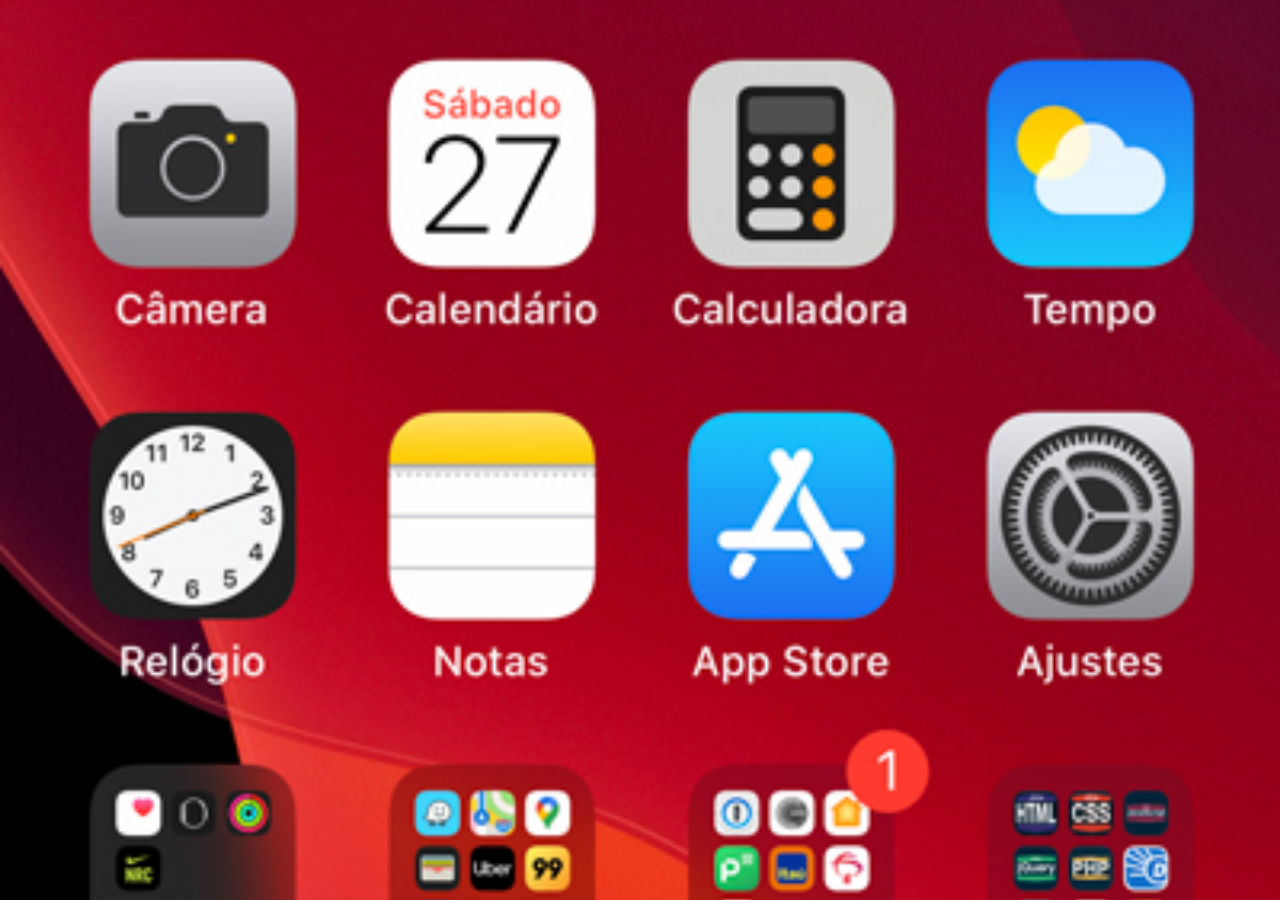
<file: home.html>
<!DOCTYPE html>
<html lang="pt-br">
<head>
    <meta charset="UTF-8">
    <meta name="viewport" content="width=device-width, initial-scale=1.0">
    <title>Document</title>
</head>
<style>
    *{
        margin: 0px;
        padding: 0px;

    }

    body{
        width: 100vw;
        height: 100vh;
        background: black url('imagens/tela-home.jpg') no-repeat top center;
        background-size: cover;
      
        

    }
</style>
<body>
    
</body>
</html>
</file>
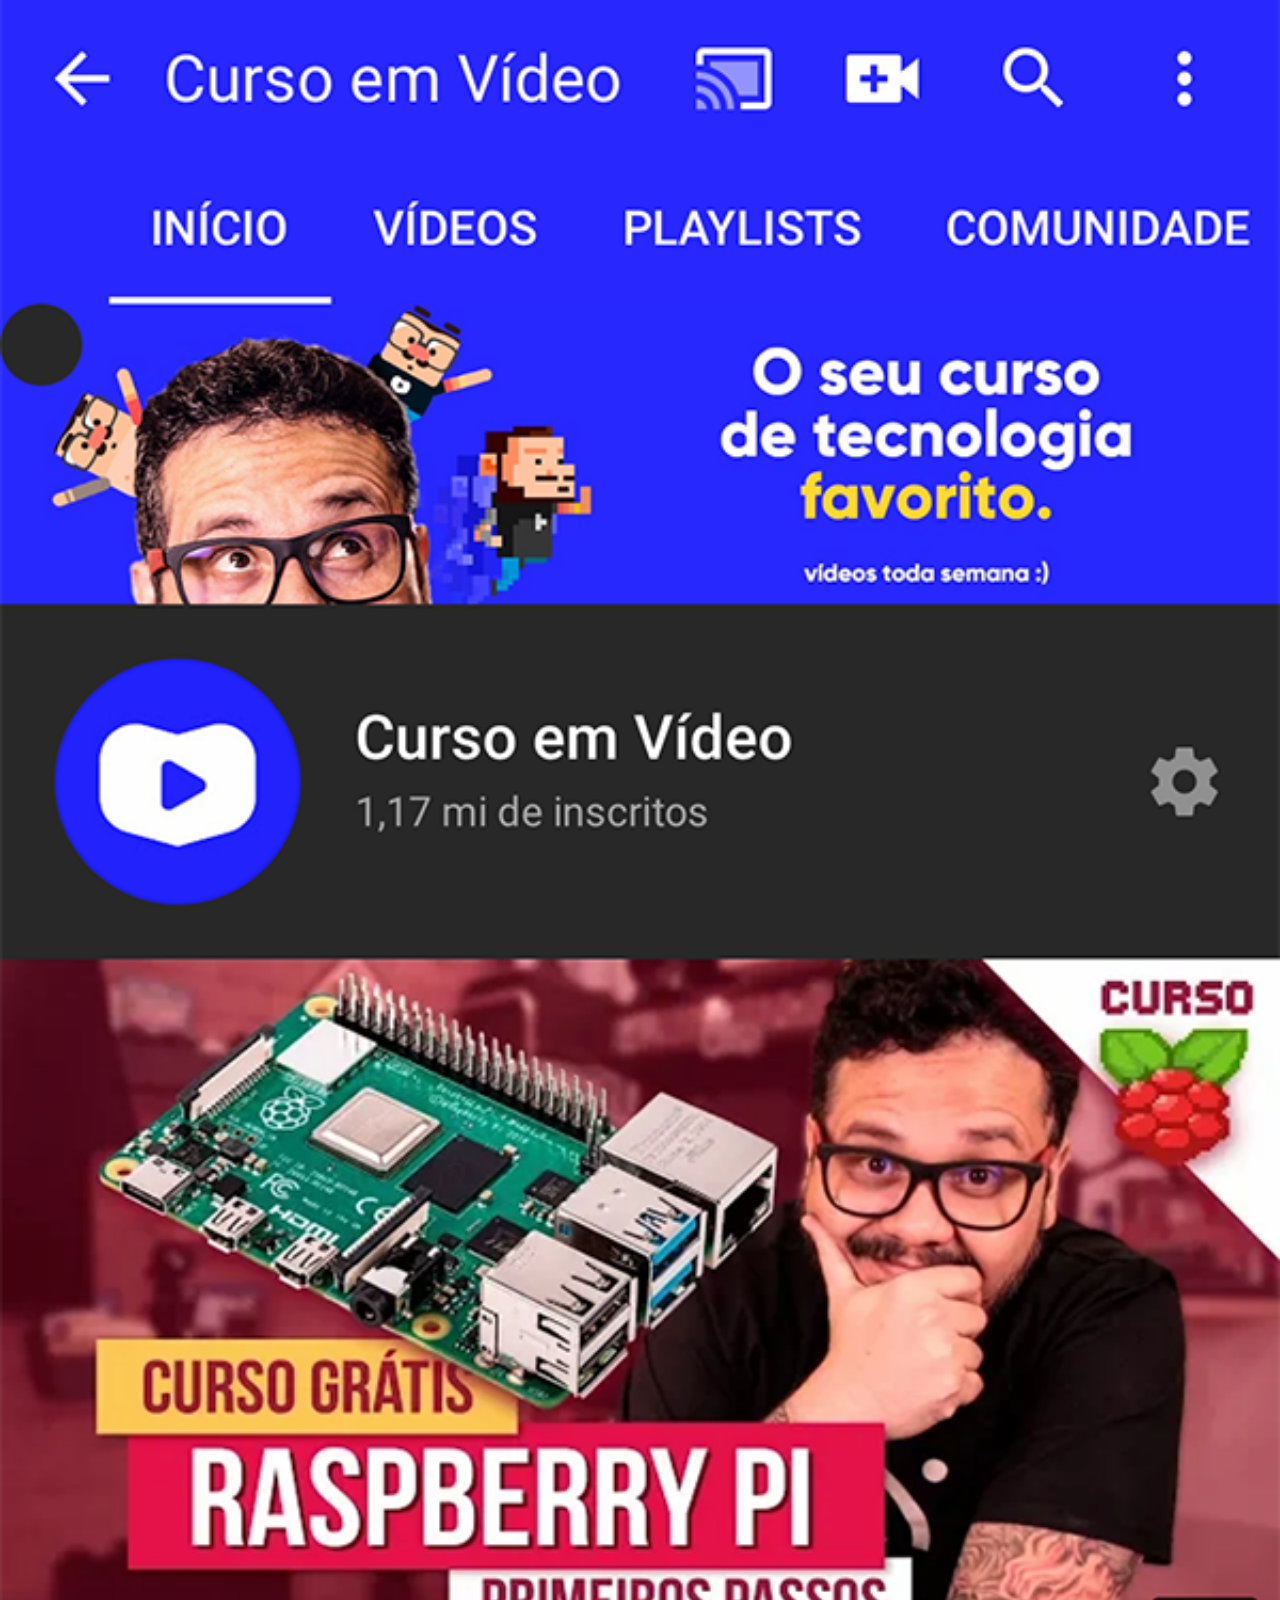
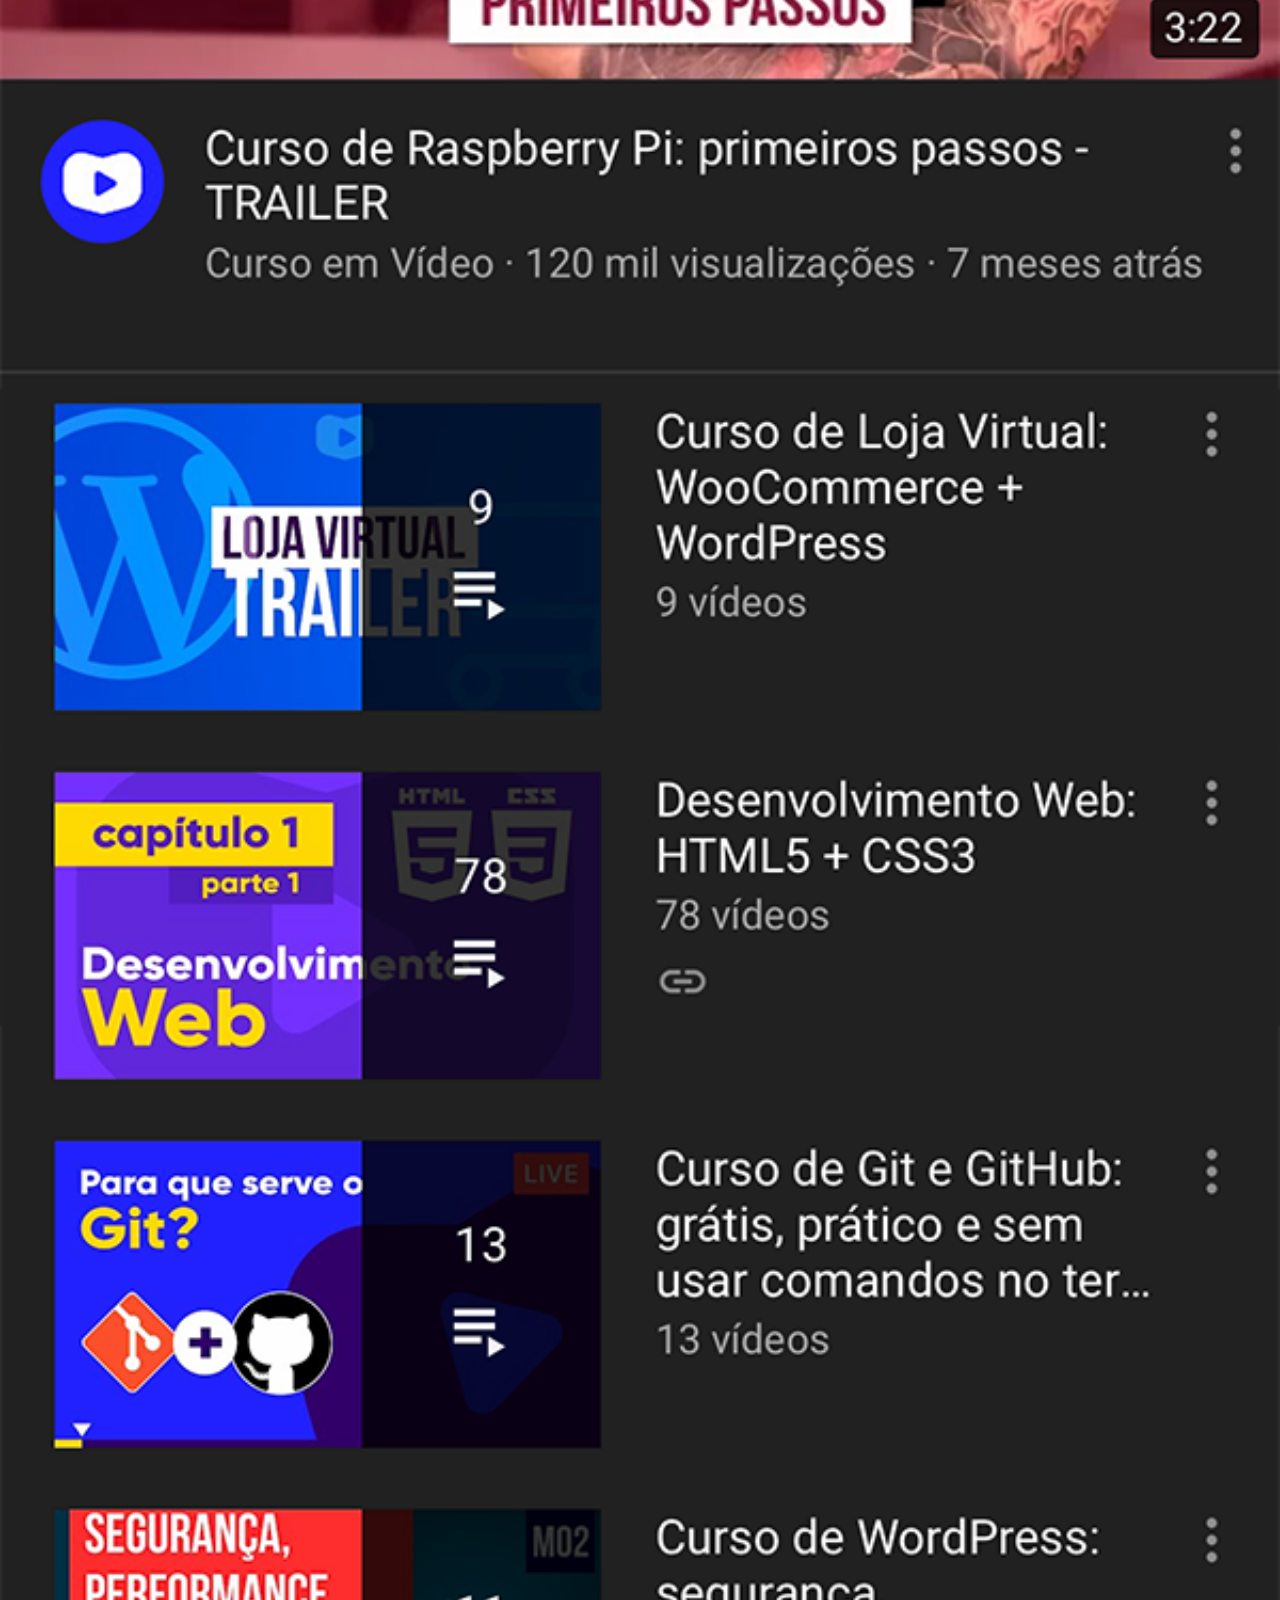
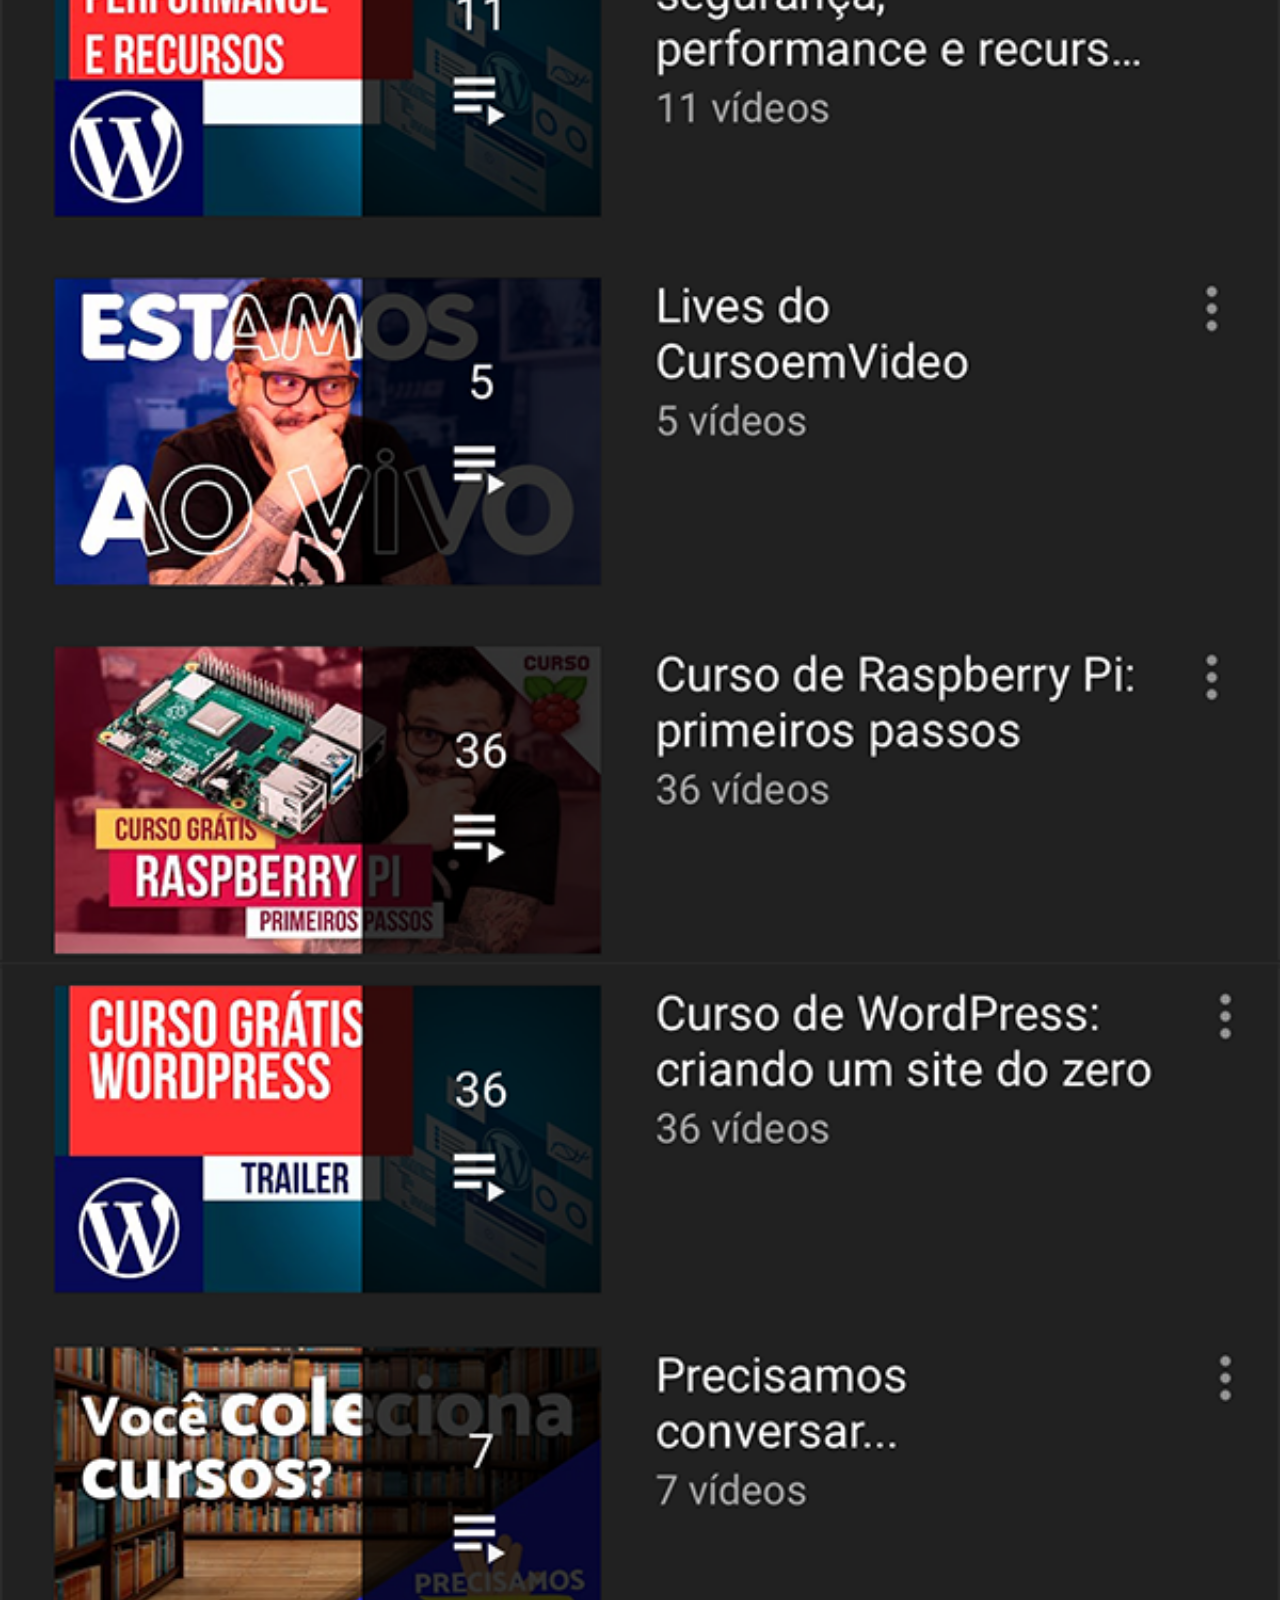
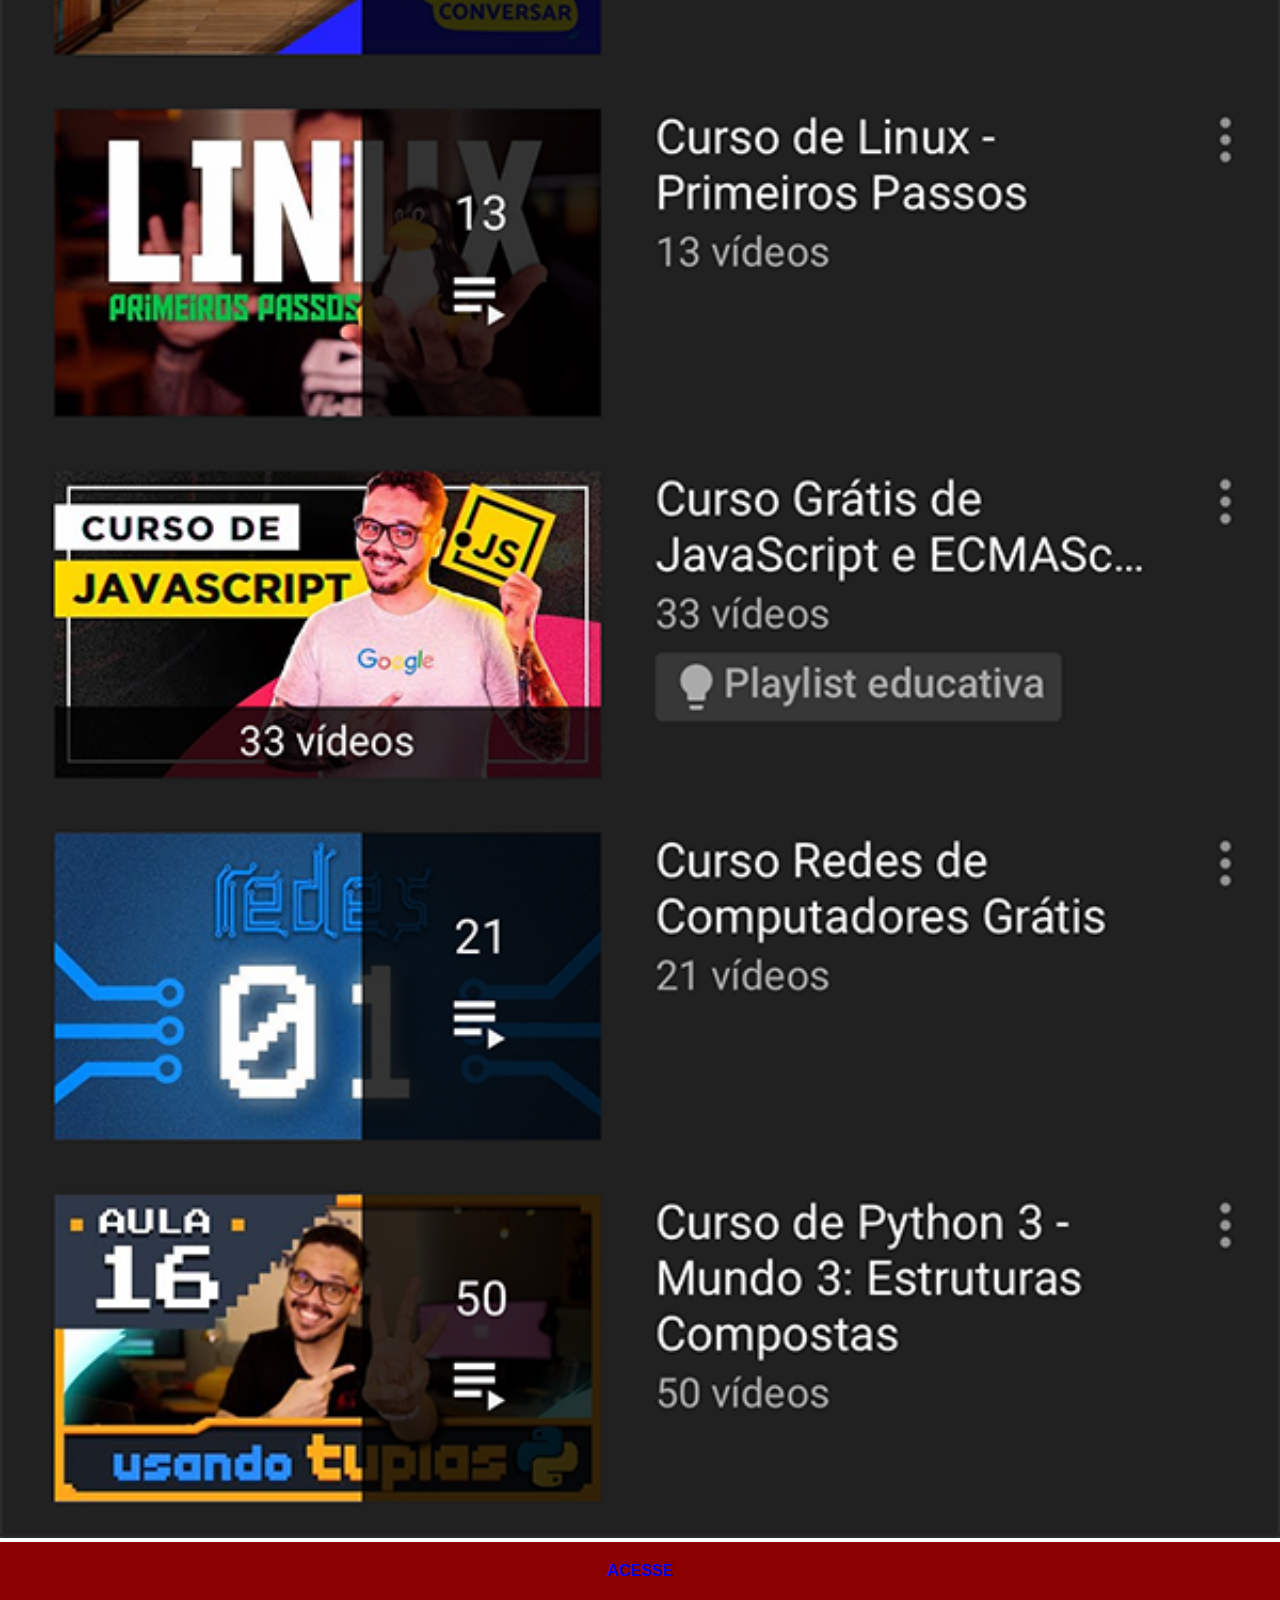
<file: youtuber.html>
<!DOCTYPE html>
<html lang="pt-br">
<head>
    <meta charset="UTF-8">
    <meta name="viewport" content="width=device-width, initial-scale=1.0">
    <title>YouTuber</title>

    <style>

        *{
            margin: 0px;
            padding: 0px;
            font-family: Arial, Helvetica, sans-serif;
        }

        ::-webkit-scrollbar{
            width: 0px;
            height: 0px;

        }
    img{
        width: 100vw;
        

    }

    a{
        display: block;
        background-color: darkred;
        padding: 20px;
        text-align: center;
        font-weight: bolder;
        text-decoration: none;

    }
    </style>
</head>
<body>
    
        <img src="imagens/tela-youtube.png" alt="youtuber">
        <a href="https://www.youtube.com/c/CursoemV%C3%ADdeo/playlists" target="_blank">ACESSE</a>
 
</body>
</html>
</file>
